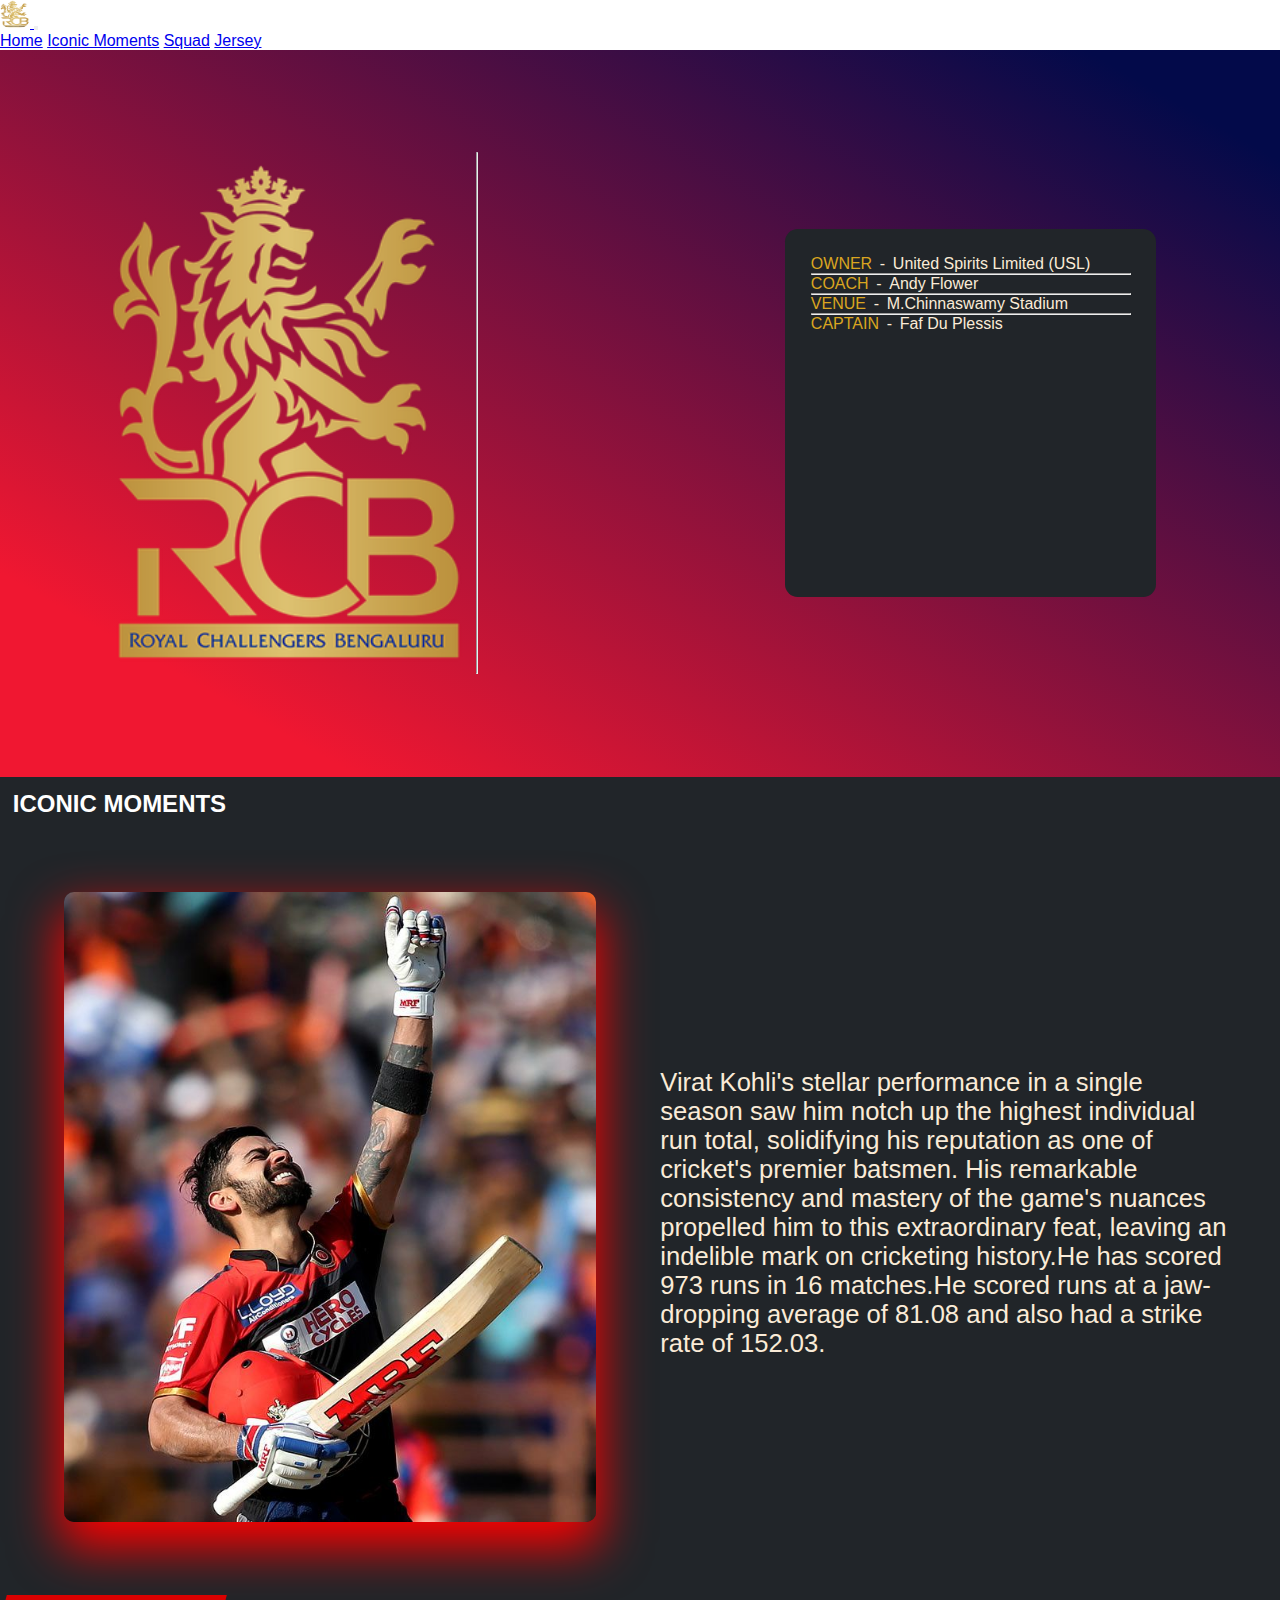
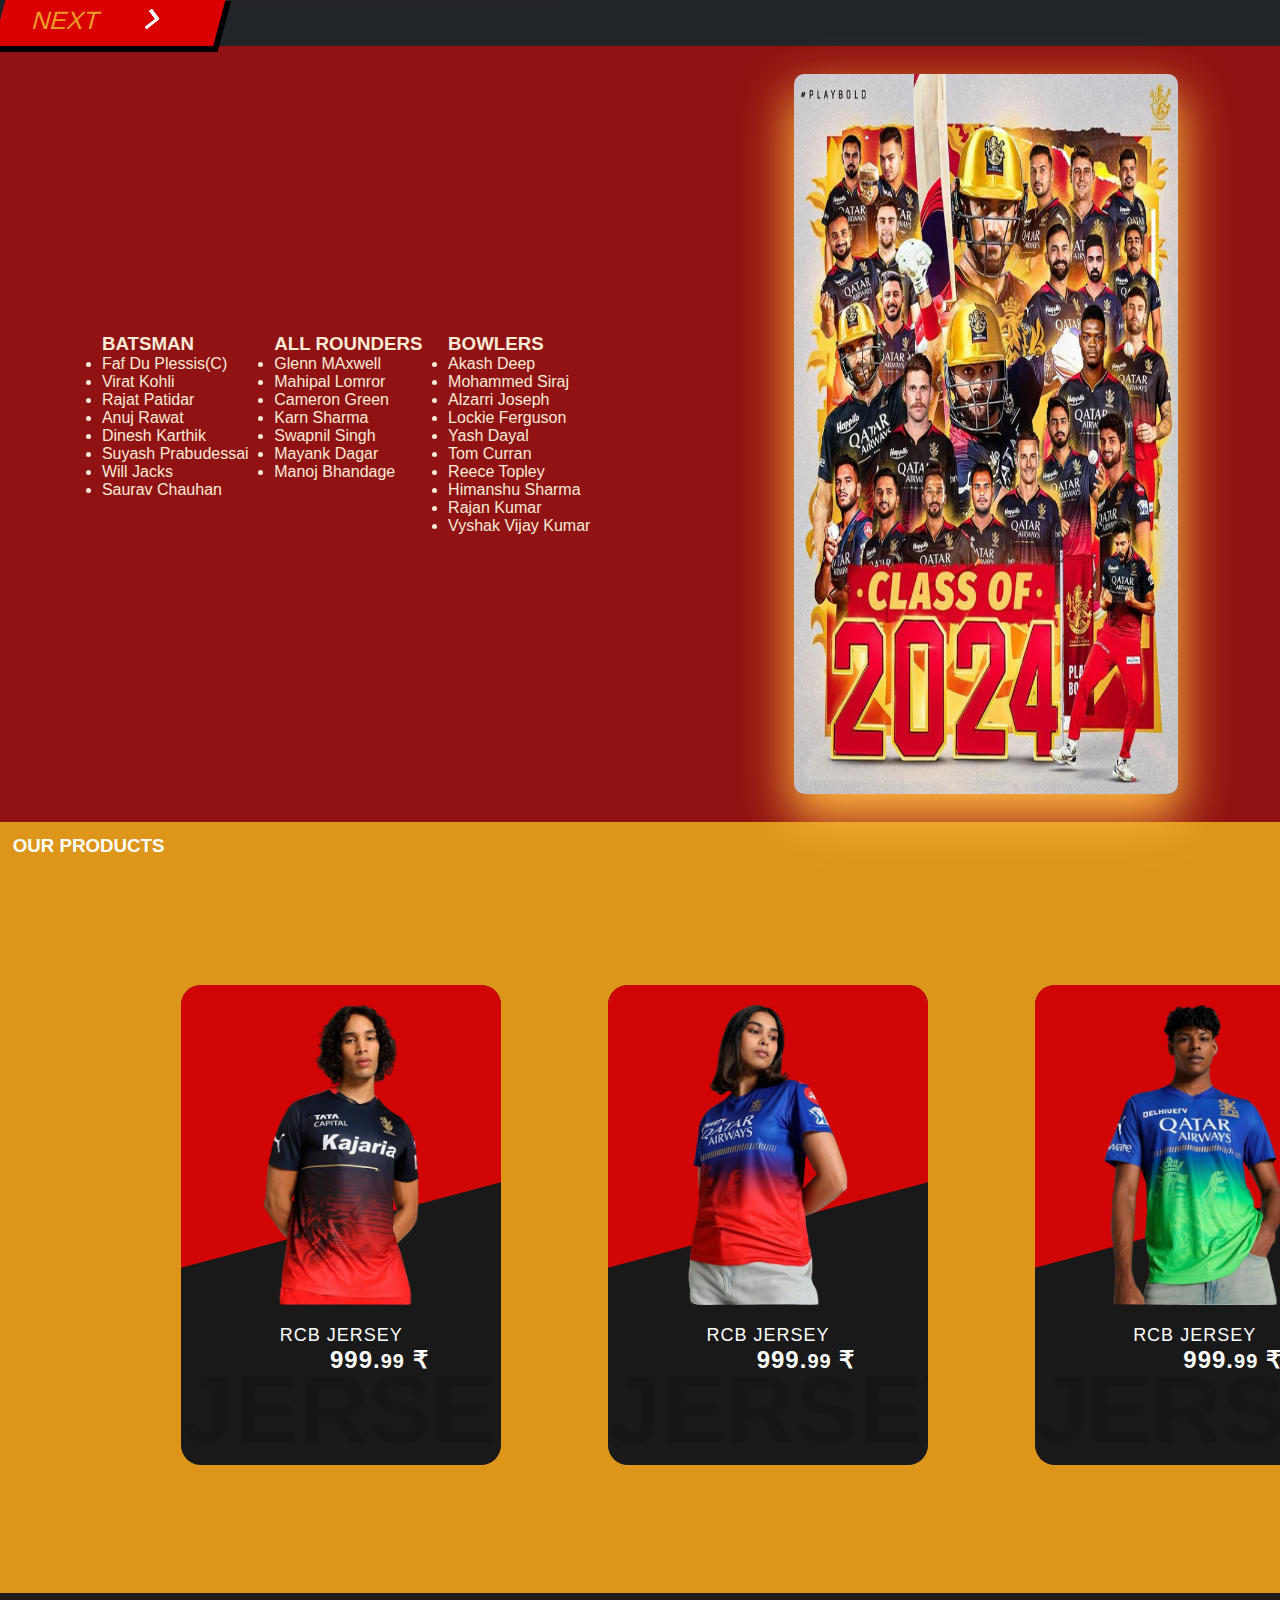
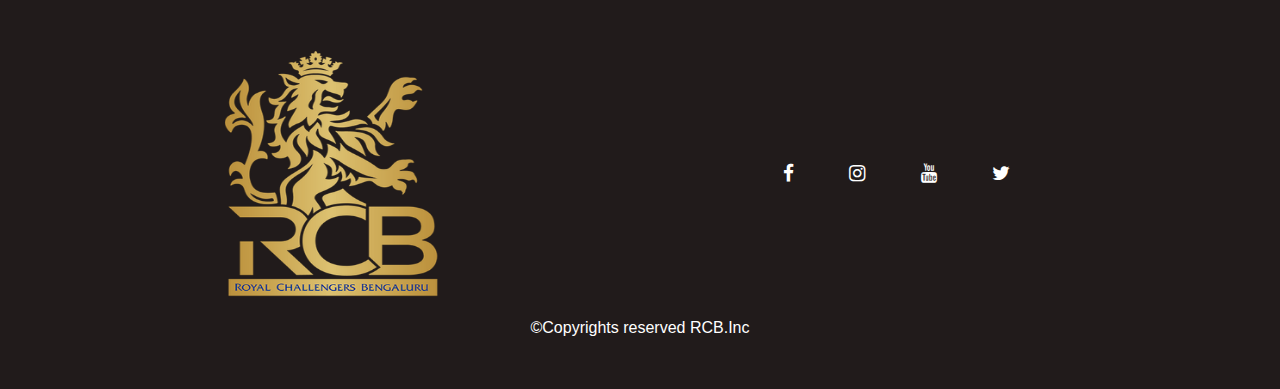
<file: index.html>
<!DOCTYPE html>
<html lang="en">
<head>
    <meta charset="UTF-8">
    <link href="https://cdn.jsdelivr.net/npm/bootstrap@5.0.2/dist/css/bootstrap.min.css" rel="stylesheet" integrity="sha384-EVSTQN3/azprG1Anm3QDgpJLIm9Nao0Yz1ztcQTwFspd3yD65VohhpuuCOmLASjC" crossorigin="anonymous">
    <script src="https://cdn.jsdelivr.net/npm/bootstrap@5.0.2/dist/js/bootstrap.bundle.min.js" 
    integrity="sha384-MrcW6ZMFYlzcLA8Nl+NtUVF0sA7MsXsP1UyJoMp4YLEuNSfAP+JcXn/tWtIaxVXM" crossorigin="anonymous"></script>
    <link rel="stylesheet" href="./Style.css">
    <link rel="stylesheet" href="https://cdnjs.cloudflare.com/ajax/libs/font-awesome/4.7.0/css/font-awesome.min.css">
    <meta name="viewport" content="width=device-width, initial-scale=1.0">
    <title>Royal Challengers Banglore</title>
    <link rel="icon" type="image/x-icon" href="RCB_logo.png">
</head>
<body>
    <nav class="navbar navbar-expand-lg navbar-dark bg-dark">
        <div class="container-fluid">
            <a class="navbar-brand" href="#">
                <img src="RCB_logo.png" alt="RCB_logo" width="30" height="28">
            </a>
          <button class="navbar-toggler" type="button" data-bs-toggle="collapse" data-bs-target="#navbarNavAltMarkup" aria-controls="navbarNavAltMarkup" aria-expanded="false" aria-label="Toggle navigation">
            <span class="navbar-toggler-icon"></span>
          </button>
          <div class="collapse navbar-collapse" id="navbarNavAltMarkup">
            <div class="navbar-nav">
              <a class="nav-link active" aria-current="page" href="#">Home</a>
              <a class="nav-link" href="#unsinkableMoments">Iconic Moments</a>
              <a class="nav-link" href="#playersSection">Squad</a>
              <a class="nav-link" href="#jersey">Jersey</a>
            </div>
          </div>
        </div>
    </nav>
    <div class="home">
        <div class="RCBImageSection">
            <img src="RCB_logo.png" class="responsive">
            <hr>
            <div class="DescriptionSection">
                <div class="tableLine">
                    <div class="TableRow">
                        <div class="leftTable">OWNER</div>
                        <div class="MiddleTable">-</div>
                        <div class="rightTable">United Spirits Limited (USL)</div>
                    </div>
                    <hr>
                    <div class="TableRow">
                        <div class="leftTable">COACH</div>
                        <div class="MiddleTable">-</div>
                        <div class="rightTable">Andy Flower</div>
                    </div>
                    <hr>
                    <div class="TableRow">
                        <div class="leftTable">VENUE</div>
                        <div class="MiddleTable">-</div>
                        <div class="rightTable">M.Chinnaswamy Stadium</div>
                    </div>
                    <hr>
                    <div class="TableRow">
                        <div class="leftTable">CAPTAIN</div>
                        <div class="MiddleTable">-</div>
                        <div class="rightTable">Faf Du Plessis</div>
                    </div>
                </div>
            </div>
        </div>
    </div>
    <div class="iconicMoments" id="unsinkableMoments">
        <h2 style="padding: 1vw;">ICONIC MOMENTS</h2>
        <div class="special">
          
            <img src="virat.jpg" class="records">
            
            <div class="recordDetail">Virat Kohli's stellar performance in a single season saw him notch up the highest individual run total, solidifying his reputation as one of cricket's premier batsmen. His remarkable consistency and mastery of the game's nuances propelled him to this extraordinary feat, leaving an indelible mark on cricketing history.He has scored 973 runs in 16 matches.He scored runs at a jaw-dropping average of 81.08 and also had a strike rate of 152.03.</div>
            
        </div>
        
        <button class="cta">
            <span class="span" id="nextbtn">NEXT</span>
            <span class="second">
              <svg width="50px" height="20px" viewBox="0 0 66 43" version="1.1" xmlns="http://www.w3.org/2000/svg" xmlns:xlink="http://www.w3.org/1999/xlink">
                <g id="arrow" stroke="none" stroke-width="1" fill="none" fill-rule="evenodd">
                  <path class="one" d="M40.1543933,3.89485454 L43.9763149,0.139296592 C44.1708311,-0.0518420739 44.4826329,-0.0518571125 44.6771675,0.139262789 L65.6916134,20.7848311 C66.0855801,21.1718824 66.0911863,21.8050225 65.704135,22.1989893 C65.7000188,22.2031791 65.6958657,22.2073326 65.6916762,22.2114492 L44.677098,42.8607841 C44.4825957,43.0519059 44.1708242,43.0519358 43.9762853,42.8608513 L40.1545186,39.1069479 C39.9575152,38.9134427 39.9546793,38.5968729 40.1481845,38.3998695 C40.1502893,38.3977268 40.1524132,38.395603 40.1545562,38.3934985 L56.9937789,21.8567812 C57.1908028,21.6632968 57.193672,21.3467273 57.0001876,21.1497035 C56.9980647,21.1475418 56.9959223,21.1453995 56.9937605,21.1432767 L40.1545208,4.60825197 C39.9574869,4.41477773 39.9546013,4.09820839 40.1480756,3.90117456 C40.1501626,3.89904911 40.1522686,3.89694235 40.1543933,3.89485454 Z" fill="#FFFFFF"></path>
                  <path class="two" d="M20.1543933,3.89485454 L23.9763149,0.139296592 C24.1708311,-0.0518420739 24.4826329,-0.0518571125 24.6771675,0.139262789 L45.6916134,20.7848311 C46.0855801,21.1718824 46.0911863,21.8050225 45.704135,22.1989893 C45.7000188,22.2031791 45.6958657,22.2073326 45.6916762,22.2114492 L24.677098,42.8607841 C24.4825957,43.0519059 24.1708242,43.0519358 23.9762853,42.8608513 L20.1545186,39.1069479 C19.9575152,38.9134427 19.9546793,38.5968729 20.1481845,38.3998695 C20.1502893,38.3977268 20.1524132,38.395603 20.1545562,38.3934985 L36.9937789,21.8567812 C37.1908028,21.6632968 37.193672,21.3467273 37.0001876,21.1497035 C36.9980647,21.1475418 36.9959223,21.1453995 36.9937605,21.1432767 L20.1545208,4.60825197 C19.9574869,4.41477773 19.9546013,4.09820839 20.1480756,3.90117456 C20.1501626,3.89904911 20.1522686,3.89694235 20.1543933,3.89485454 Z" fill="#FFFFFF"></path>
                  <path class="three" d="M0.154393339,3.89485454 L3.97631488,0.139296592 C4.17083111,-0.0518420739 4.48263286,-0.0518571125 4.67716753,0.139262789 L25.6916134,20.7848311 C26.0855801,21.1718824 26.0911863,21.8050225 25.704135,22.1989893 C25.7000188,22.2031791 25.6958657,22.2073326 25.6916762,22.2114492 L4.67709797,42.8607841 C4.48259567,43.0519059 4.17082418,43.0519358 3.97628526,42.8608513 L0.154518591,39.1069479 C-0.0424848215,38.9134427 -0.0453206733,38.5968729 0.148184538,38.3998695 C0.150289256,38.3977268 0.152413239,38.395603 0.154556228,38.3934985 L16.9937789,21.8567812 C17.1908028,21.6632968 17.193672,21.3467273 17.0001876,21.1497035 C16.9980647,21.1475418 16.9959223,21.1453995 16.9937605,21.1432767 L0.15452076,4.60825197 C-0.0425130651,4.41477773 -0.0453986756,4.09820839 0.148075568,3.90117456 C0.150162624,3.89904911 0.152268631,3.89694235 0.154393339,3.89485454 Z" fill="#FFFFFF"></path>
                </g>
              </svg>
            </span> 
        </button>
    </div>
    <div class="players" id="playersSection">
      <div class="playerdetails">
        <div class="batsman">
          <h3>BATSMAN</h3>
          <ul>
            <li >Faf Du Plessis(C)</li>
            <li>Virat Kohli</li>
            <li>Rajat Patidar</li>
            <li>Anuj Rawat</li>
            <li>Dinesh Karthik</li>
            <li>Suyash Prabudessai</li>
            <li>Will Jacks</li>
            <li>Saurav Chauhan</li>
          </ul>
        </div>
        <div class="all-rounder">
          <h3>ALL ROUNDERS</h3>
          <ul>
            <li>Glenn MAxwell</li>
            <li>Mahipal Lomror</li>
            <li>Cameron Green</li>
            <li>Karn Sharma</li>
            <li>Swapnil Singh</li>
            <li>Mayank Dagar</li>
            <li>Manoj Bhandage</li>
          </ul>
        </div>
        <div class="bowler">
          <h3>BOWLERS</h3>
          <ul>
            <li>Akash Deep</li>
            <li>Mohammed Siraj</li>
            <li>Alzarri Joseph</li>
            <li>Lockie Ferguson</li>
            <li>Yash Dayal</li>
            <li>Tom Curran</li>
            <li>Reece Topley</li>
            <li>Himanshu Sharma</li>
            <li>Rajan Kumar</li>
            <li>Vyshak Vijay Kumar</li>
          </ul>
        </div>
      </div>
      <img src="RCB_Bcckground.webp" class="squad">
    </div>
<div id="jersey">
  <h3 style="color:white;padding-top: 1vw;padding-left: 1vw;padding-bottom: 0vw;">OUR PRODUCTS</h3>
  <div class="products">
    <div class="card">

      <div class="imgBox">
        <img src="./RedJersey-removebg-preview.png"
          alt="rcb jersey" class="jersey">
      </div>

      <div class="contentBox">
        <h3>RCB Jersey</h3>
        <h2 class="price">999.<small>99</small> ₹</h2>
        <a href="https://shop.royalchallengers.com/merchandise/103" class="buy">Buy Now</a>
      </div>

    </div>

    <div class="card">

      <div class="imgBox">
        <img src="./WomenJersey-removebg-preview.png"
          alt="rcb jersey" class="jersey">
      </div>

      <div class="contentBox">
        <h3>RCB Jersey</h3>
        <h2 class="price">999.<small>99</small> ₹</h2>
        <a href="https://shop.royalchallengers.com/merchandise/96" class="buy">Buy Now</a>
      </div>

    </div>

    <div class="card">

      <div class="imgBox">
        <img src="./GreenJersey-removebg-preview.png"
          alt="rcb jersey" class="jersey">
      </div>

      <div class="contentBox">
        <h3>RCB Jersey</h3>
        <h2 class="price">999.<small>99</small> ₹</h2>
        <a href="https://shop.royalchallengers.com/merchandise/117" class="buy">Buy Now</a>
      </div>

    </div>
  </div>
</div>
    

    <footer>
      <div class="ideal">
      <img src="RCB_logo.png" alt="RCB_logo" width="230" height="260">
      <div class="refss">
        <a href="https://www.facebook.com/RoyalChallengersBangalore/" class="fa fa-facebook" style="margin-right:4vw ;"></a>
        <a href="https://www.instagram.com/royalchallengers.bengaluru/?hl=en" class="fa fa-instagram" style="margin-right:4vw ;"></a>
        <a href="https://www.youtube.com/channel/UCCq1xDJMBRF61kiOgU90_kw" class="fa fa-youtube" style="margin-right:4vw ;"></a>
        <a href="https://twitter.com/RCBTweets?ref_src=twsrc%5Egoogle%7Ctwcamp%5Eserp%7Ctwgr%5Eauthor" class="fa fa-twitter" style="margin-right:4vw ;"></a>
      </div>
    </div>
    <div class="cpy">
      <br>
      <p>©Copyrights reserved RCB.Inc</p>
    </div>
    </footer>
</body>
<script src="script.js">
  
</script>
</html>
</file>
<file: Style.css>
nav{
    position:sticky;
}
h2{
  margin:0px;
  padding-left: 76px;
}

img{
  border-radius: 10px;
}
.responsive
{
    border-radius: 10px;
    max-width:100vw;
    height: 58vh;

}
.home
{
    display:flex;
    background: linear-gradient(to right top, rgb(240, 23, 49) 14%, rgb(3, 10, 74) 92.4%);
    padding: 8vw;
}
.iconicMoments
{
  height: 100%;
  background-color: #212529;
  color:white;
  min-height: auto;
}
.RCBImageSection
{
    display:flex;
}
.TableRow
{
    display:flex;
}
.TableSection
{
    padding-bottom: 0vw;
}
.tableLine
{
  min-width: 25vw;
  padding-bottom: 0vw;
  height: 9vh;
}
.DescriptionSection
{
    color:antiquewhite;
    padding-left: 2vw;
    padding-right: 2vw;
    padding-top: 2vw;
    border-radius: 1vw;
    height:38vh;
    background-color: #212529;
    display: flex;
    margin-left: 24vw;
    margin-top: 6vw;
}
#nextbtn
{
  margin-top: 0vh;
}
.leftTable
{
    color: goldenrod;
    text-decoration: solid;
}
.MiddleTable
{
    margin: 0vw 0.6vw;
}
.rightTable
{
    text-decoration: solid;
}
.DescriptionSection:hover
{
    transform: scale(1.1);
    transition-timing-function: ease-in;
}
.special
{
    display: flex;
    min-height:85vh;
    background-color:#212529;
    color: antiquewhite;
    font-weight: 300;
}
.records
{
    height:70vh;
    margin-top: 6.9vh;
    margin-left: 5vw;
    margin-right: 5vw;
    border-radius: 10px;
}
.recordDetail
{
    display: flex;
    justify-content: center;
    align-items: center;
    margin-right: 4vw;
    font-size: 2vw;
}
.cta {
    padding: 11px 33px;
    text-decoration: none;
    font-family: 'Poppins', sans-serif;
    font-size: 25px;
    color: rgb(233, 156, 40);
    background: rgb(218, 0, 0);
    transition: 1s;
    box-shadow: 6px 6px 0 black;
    transform: skewX(-15deg);
    border: none;
  }
  
  .cta:focus {
    outline: none;
  }
  
  .cta:hover {
    transition: 0.5s;
    box-shadow: 10px 10px 0 #e9b935;
  }
  
  .cta .second {
    transition: 0.5s;
    margin-right: 0px;
  }
  
  .cta:hover  .second {
    transition: 0.5s;
    margin-right: 45px;
  }
  
  .span {
    transform: skewX(15deg)
  }
  
  .second {
    width: 20px;
    margin-left: 30px;
    position: relative;
    top: 12%;
  }
  
  .one {
    transition: 0.4s;
    transform: translateX(-60%);
  }
  
  .two {
    transition: 0.5s;
    transform: translateX(-30%);
  }
  
  .cta:hover .three {
    animation: color_anim 1s infinite 0.2s;
  }
  
  .cta:hover .one {
    transform: translateX(0%);
    animation: color_anim 1s infinite 0.6s;
  }
  
  .cta:hover .two {
    transform: translateX(0%);
    animation: color_anim 1s infinite 0.4s;
  }
  
  @keyframes color_anim {
    0% {
      fill: white;
    }
  
    50% {
      fill: #FBC638;
    }
  
    100% {
      fill: white;
    }
  }
footer
{
    background-color:#211b1b;
    height:900px;
}

.records {
  position: relative;
  color: #fff;
  transition: 0.5s;
  cursor: pointer;
  box-shadow: rgb(255, 0, 0) 0px 22px 50px 4px;
}

.records:hover {
  transform: translateY(-20px);
}

.records::before {
  content: '';
  width: 100%;
  height: 100%;
  position: absolute;
  top: 0;
  left: 0;
  background: linear-gradient(45deg, #ffbc00, #ff0058);
  border-radius: 1.2em;
}
.players
{
  display:flex;
  align-items: center;
  justify-content: space-around;
  align-items: center;
  background-color:#901212;
  color: antiquewhite;
  padding-bottom: 28px;
  padding-top: 28px;
}
.playerdetails
{
  display:flex;
}
.squad
{
  height:80vh;
  width:30vw;
  box-shadow:  0px 22px 50px 4px rgb(255, 185, 63);
}
.all-rounder
{
  margin-left: 2vw;
  margin-right: 2vw;
}
footer{
  height: 23vw;
  background-image:linear-gradient(70.8deg, rgb(3, 10, 74) 92.4%, rgb(247, 12, 39) 24%,);
  display: flex;
  flex-direction: column;
  align-items: center;
  justify-content: space-around;
}
.ideal{
  display: flex;
  align-items: center;
  justify-content: space-around;
  width: 100%;
}
.refss > a{
  color: white;
  font-size: larger;
  text-decoration: none;

}
.card > a{
  color:#212529;
} 
@import url("https://fonts.googleapis.com/css2?family=Istok+Web:wght@400;700&display=swap");
* {
  margin: 0;
  padding: 0;
  font-family: "Istok Web", sans-serif;
}



.card {
  position: relative;
  width: 320px;
  height: 480px;
  background: #191919;
  border-radius: 20px;
  overflow: hidden;
}

.card::before {
  content: "";
  position: absolute;
  top: -50%;
  width: 100%;
  height: 100%;
  background: rgba(255,0,0,0.8);
  transform: skewY(345deg);
  transition: 0.5s;
}

.card:hover::before {
  top: -70%;
  transform: skewY(390deg);
}

.card::after {
  content: "JERSEY";
  position: absolute;
  bottom: 0;
  left: 0;
  font-weight: 600;
  font-size: 6em;
  color: rgba(0, 0, 0, 0.1);
}

.card .imgBox {
  position: relative;
  width: 100%;
  display: flex;
  justify-content: center;
  align-items: center;
  padding-top: 20px;
  z-index: 1;
}

/*
.card .imgBox img {
    max-width: 100%;

    transition: .5s;
}

.card:hover .imgBox img {
    max-width: 50%;

}
*/
.card .contentBox {
  position: relative;
  padding: 20px;
  display: flex;
  justify-content: center;
  align-items: center;
  flex-direction: column;
  z-index: 2;
}

.card .contentBox h3 {
  font-size: 18px;
  color: white;
  font-weight: 500;
  text-transform: uppercase;
  letter-spacing: 1px;
}

.card .contentBox .price {
  font-size: 24px;
  color: white;
  font-weight: 700;
  letter-spacing: 1px;
}

.card .contentBox .buy {
  position: relative;
  top: 100px;
  opacity: 0;
  padding: 10px 30px;
  margin-top: 15px;
  color: white;
  text-decoration: none;
  background: red;
  border-radius: 30px;
  text-transform: uppercase;
  letter-spacing: 1px;
  transition: 0.5s;
}

.card:hover .contentBox .buy {
  top: 0;
  opacity: 1;
}

.jersey {
  height: 300px;
  width: auto;
  display: flex;
  flex-direction: row;
  align-items: center;
  justify-content: space-around;
}

.products{
  margin-top: 0vw;
  width: 100%;
  display: flex;
  padding: 10% 50%;
  display: flex;
  flex-direction: column;
}

@media (min-width: 1200px){
  .products{
    flex-direction: row;
    justify-content: space-around;
    padding: 10%;
  }
}
#jersey
{
  background-color:rgb(222, 150, 26);
}

/* Example media query for smaller screens */
@media (max-width: 768px) {
  .home {
    padding: 4vw;
    height:fit-content;
    width: fit-content;
    background-color: antiquewhite;
  }

  .responsive {
    height: 40%;
    max-width: 60%;
  }

  .DescriptionSection {
    margin-left: 4vw;
    margin-top: 2vw;
  }
  .playerdetails
  {
    display: flex;
    flex-direction: column;
    margin-right: 0vw;
    margin-left: 0vw;
    padding-left: 0vw;
  }
  .squad{
    margin-left: 0vw;
    width:60%;
    padding-top: 3vh;
    padding-bottom: 4vh;
  }
  h2 {
    font-size: 24px;
  }
  .special
  {
    display: flex;
    flex-direction: column;
  }

  .products{
    display: flex;
    align-items: center;
    justify-content: space-around;
    flex-direction:column ;
    height: 400vw;
    width: 100vw;
  }
  .records
  {
    height:40vh;
    width: 65vw;
    margin-left: 9vw;
    box-shadow: rgba(255, 0, 0, 0.832) 4px 8px 9px 8px;
    margin-bottom: 9vw;
    font-size: 3vw;
    margin-bottom: 7vw;
  }
  .recordDetail
  {
    text-indent: 3vw;
    font-size: 3vw;
    font-size: 14px;
  }
}


  /* Adjust navigation bar */
  .navbar-nav {
    flex-direction: column;
  }

  /* Adjust footer */
  footer {
    height: auto;
    padding: 4vw;
  }

  .refss{
    color: #e9b935;
  }


.cpy{
  color: #fff;
  font-family: monospace;
}
</file>
